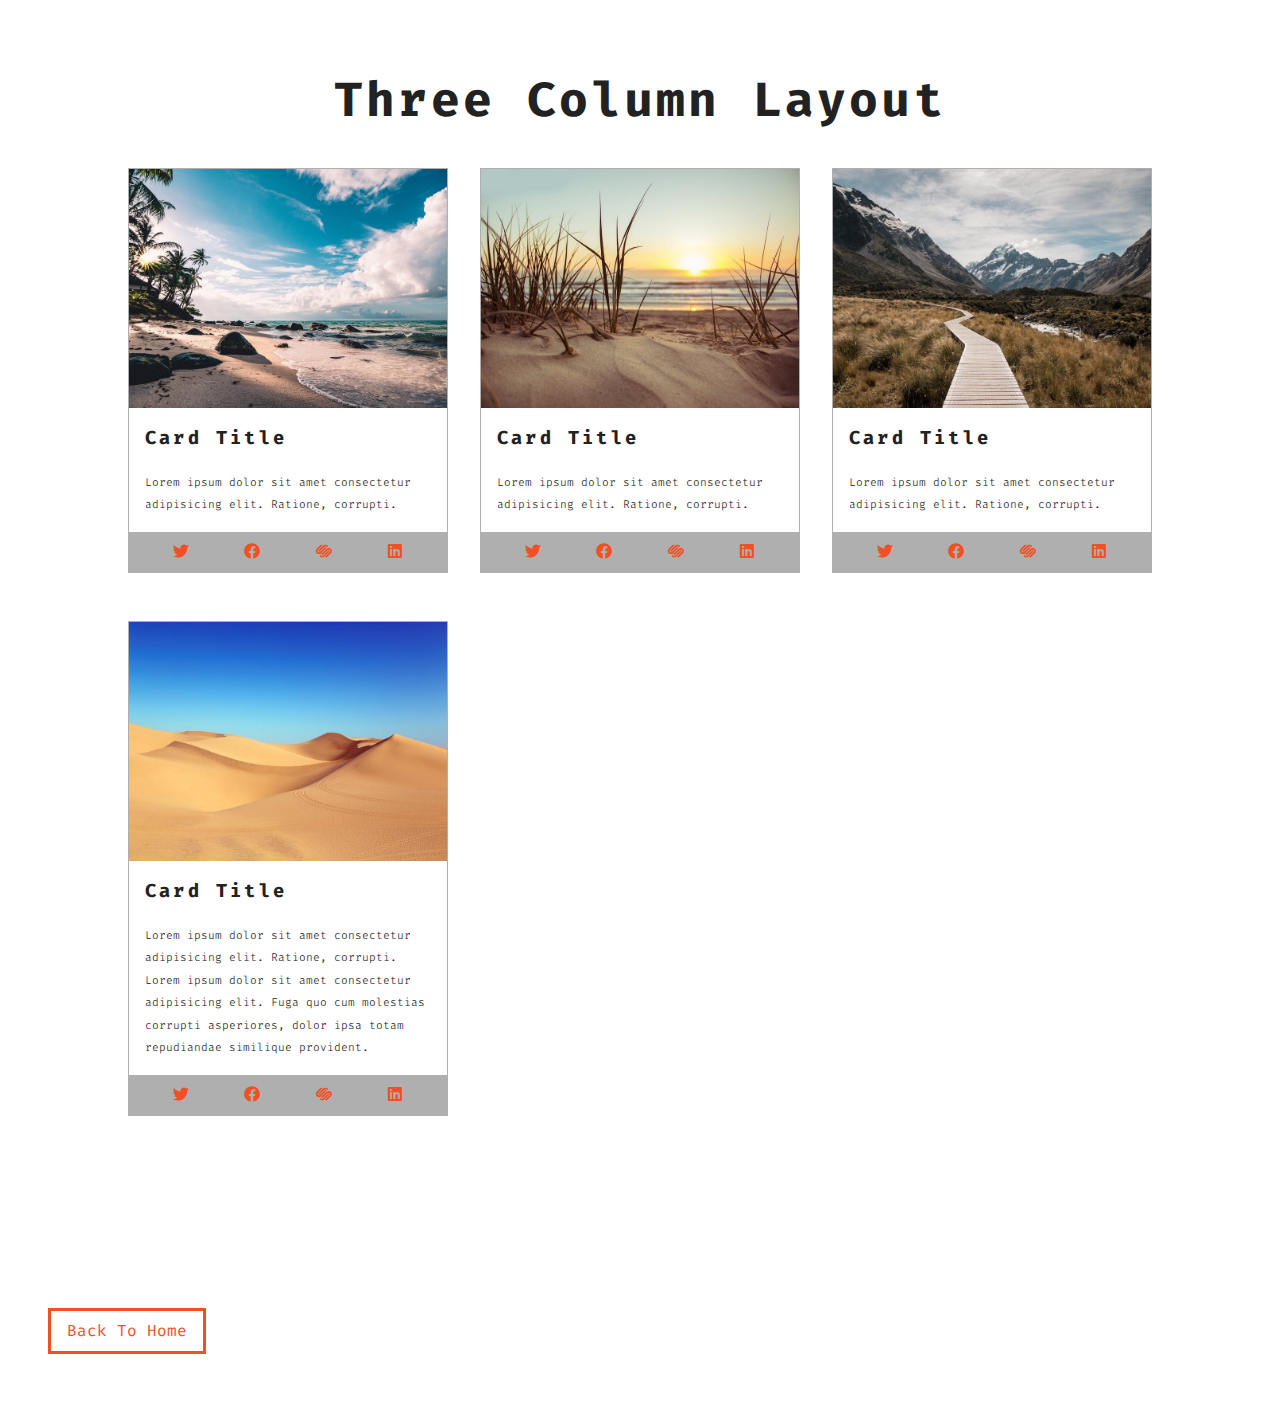
<file: cards.html>
<!DOCTYPE html>
<html lang="en">
  <head>
    <meta charset="UTF-8" />
    <meta name="viewport" content="width=device-width, initial-scale=1.0" />
    <title>Cards Project</title>
    <!-- google fonts -->
    <link rel="preconnect" href="https://fonts.googleapis.com" />
    <link rel="preconnect" href="https://fonts.gstatic.com" crossorigin />
    <link
      href="https://fonts.googleapis.com/css2?family=Fira+Code:wght@300;400&display=swap"
      rel="stylesheet"
    />

    <!-- font awesome -->
    <link rel="stylesheet" href="fontawesome-free-5.9.0-web/css/all.min.css" />
    <!-- style css -->
    <link rel="stylesheet" href="style.css" />
  </head>
  <body>
    <section class="cards">
      <div class="title">
        <h1>three column layout</h1>
      </div>
      <div class="cards-center">
        <!-- single card -->
        <article class="card">
          <img src="images/size-image-1.jpeg" alt="image 1" />
          <!-- card info -->
          <div class="card-info">
            <h3>card title</h3>
            <p>
              Lorem ipsum dolor sit amet consectetur adipisicing elit. Ratione,
              corrupti.
            </p>
          </div>
          <!-- card footer -->
          <div class="card-footer">
            <span><i class="fab fa-twitter"></i></span>
            <span><i class="fab fa-facebook"></i></span>
            <span><i class="fab fa-squarespace"></i></span>
            <span><i class="fab fa-linkedin"></i></span>
          </div>
        </article>
        <!-- end of single card -->
        <!-- single card -->
        <article class="card">
          <img src="images/size-image-2.jpeg" alt="image 1" />
          <!-- card info -->
          <div class="card-info">
            <h3>card title</h3>
            <p>
              Lorem ipsum dolor sit amet consectetur adipisicing elit. Ratione,
              corrupti.
            </p>
          </div>
          <!-- card footer -->
          <div class="card-footer">
            <span><i class="fab fa-twitter"></i></span>
            <span><i class="fab fa-facebook"></i></span>
            <span><i class="fab fa-squarespace"></i></span>
            <span><i class="fab fa-linkedin"></i></span>
          </div>
        </article>
        <!-- end of single card -->
        <!-- single card -->
        <article class="card">
          <img src="images/size-image-3.jpeg" alt="image 1" />
          <!-- card info -->
          <div class="card-info">
            <h3>card title</h3>
            <p>
              Lorem ipsum dolor sit amet consectetur adipisicing elit. Ratione,
              corrupti.
            </p>
          </div>
          <!-- card footer -->
          <div class="card-footer">
            <span><i class="fab fa-twitter"></i></span>
            <span><i class="fab fa-facebook"></i></span>
            <span><i class="fab fa-squarespace"></i></span>
            <span><i class="fab fa-linkedin"></i></span>
          </div>
        </article>
        <!-- end of single card -->
        <!-- single card -->
        <article class="card">
          <img src="images/size-image-4.jpeg" alt="image 1" />
          <!-- card info -->
          <div class="card-info">
            <h3>card title</h3>
            <p>
              Lorem ipsum dolor sit amet consectetur adipisicing elit. Ratione,
              corrupti. Lorem ipsum dolor sit amet consectetur adipisicing elit.
              Fuga quo cum molestias corrupti asperiores, dolor ipsa totam
              repudiandae similique provident.
            </p>
          </div>
          <!-- card footer -->
          <div class="card-footer">
            <span><i class="fab fa-twitter"></i></span>
            <span><i class="fab fa-facebook"></i></span>
            <span><i class="fab fa-squarespace"></i></span>
            <span><i class="fab fa-linkedin"></i></span>
          </div>
        </article>
        <!-- end of single card -->
      </div>
    </section>
    <a href="index.html" class="btn">back to home</a>
  </body>
</html>
</file>
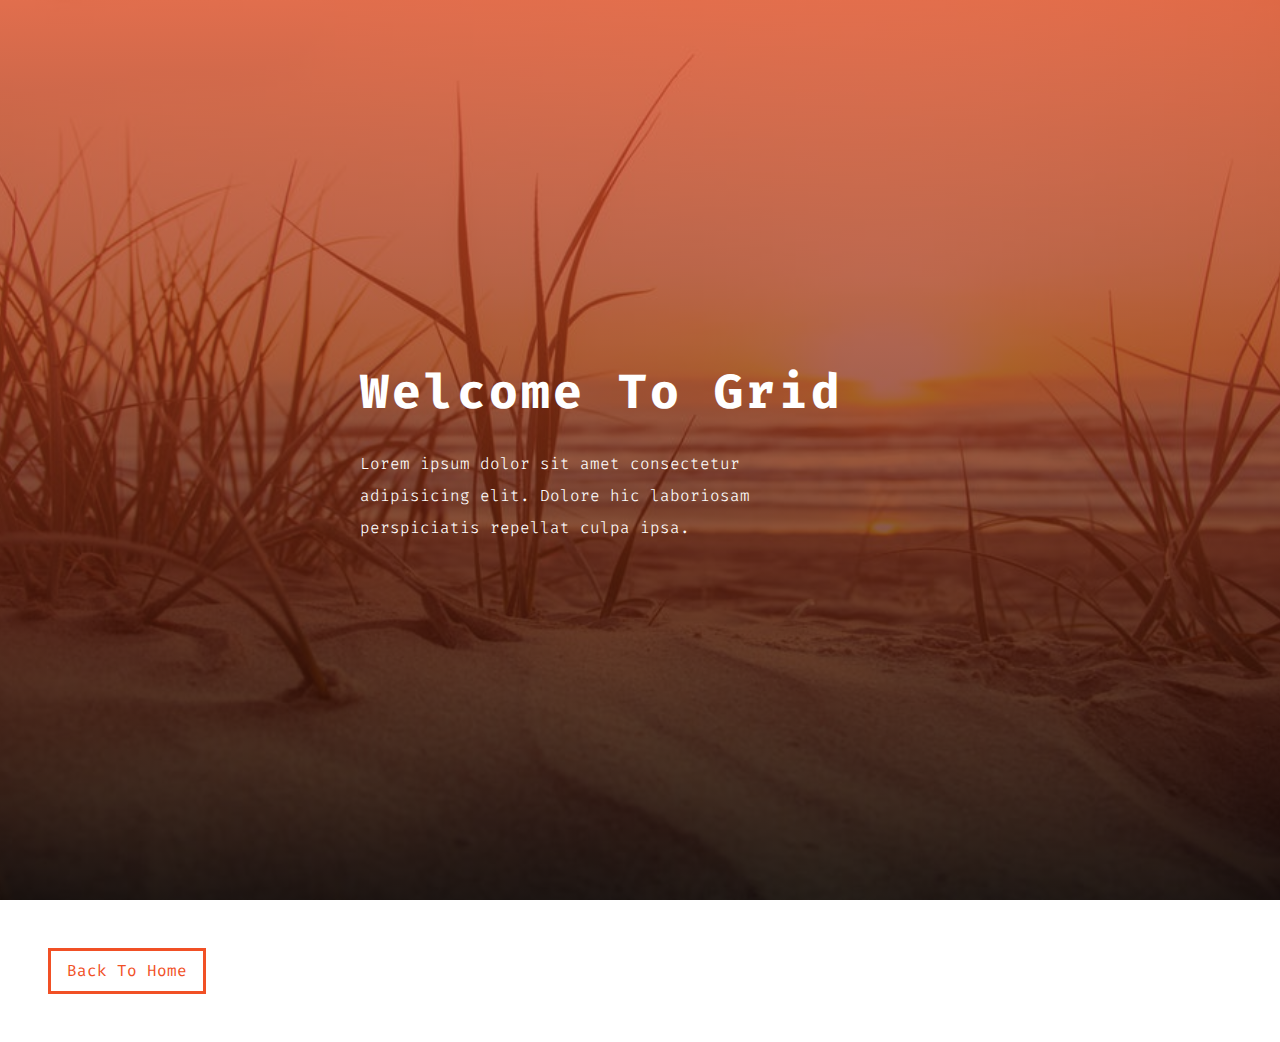
<file: hero.html>
<!DOCTYPE html>
<html lang="en">
  <head>
    <meta charset="UTF-8" />
    <meta name="viewport" content="width=device-width, initial-scale=1.0" />
    <title>Hero Project</title>
    <!-- google fonts -->
    <link rel="preconnect" href="https://fonts.googleapis.com" />
    <link rel="preconnect" href="https://fonts.gstatic.com" crossorigin />
    <link
      href="https://fonts.googleapis.com/css2?family=Fira+Code:wght@300;400&display=swap"
      rel="stylesheet"
    />

    <!-- font awesome -->
    <link rel="stylesheet" href="fontawesome-free-5.9.0-web/css/all.min.css" />
    <!-- style css -->
    <link rel="stylesheet" href="style.css" />
  </head>
  <body>
    <header class="hero-header">
        <div class="hero-banner">
            <h1>welcome to grid</h1>
            <p>Lorem ipsum dolor sit amet consectetur adipisicing elit. Dolore hic laboriosam perspiciatis repellat culpa ipsa.</p>
        </div>
    </header>    
    <a href="index.html" class="btn">back to home</a>
  </body>
</html>
</file>
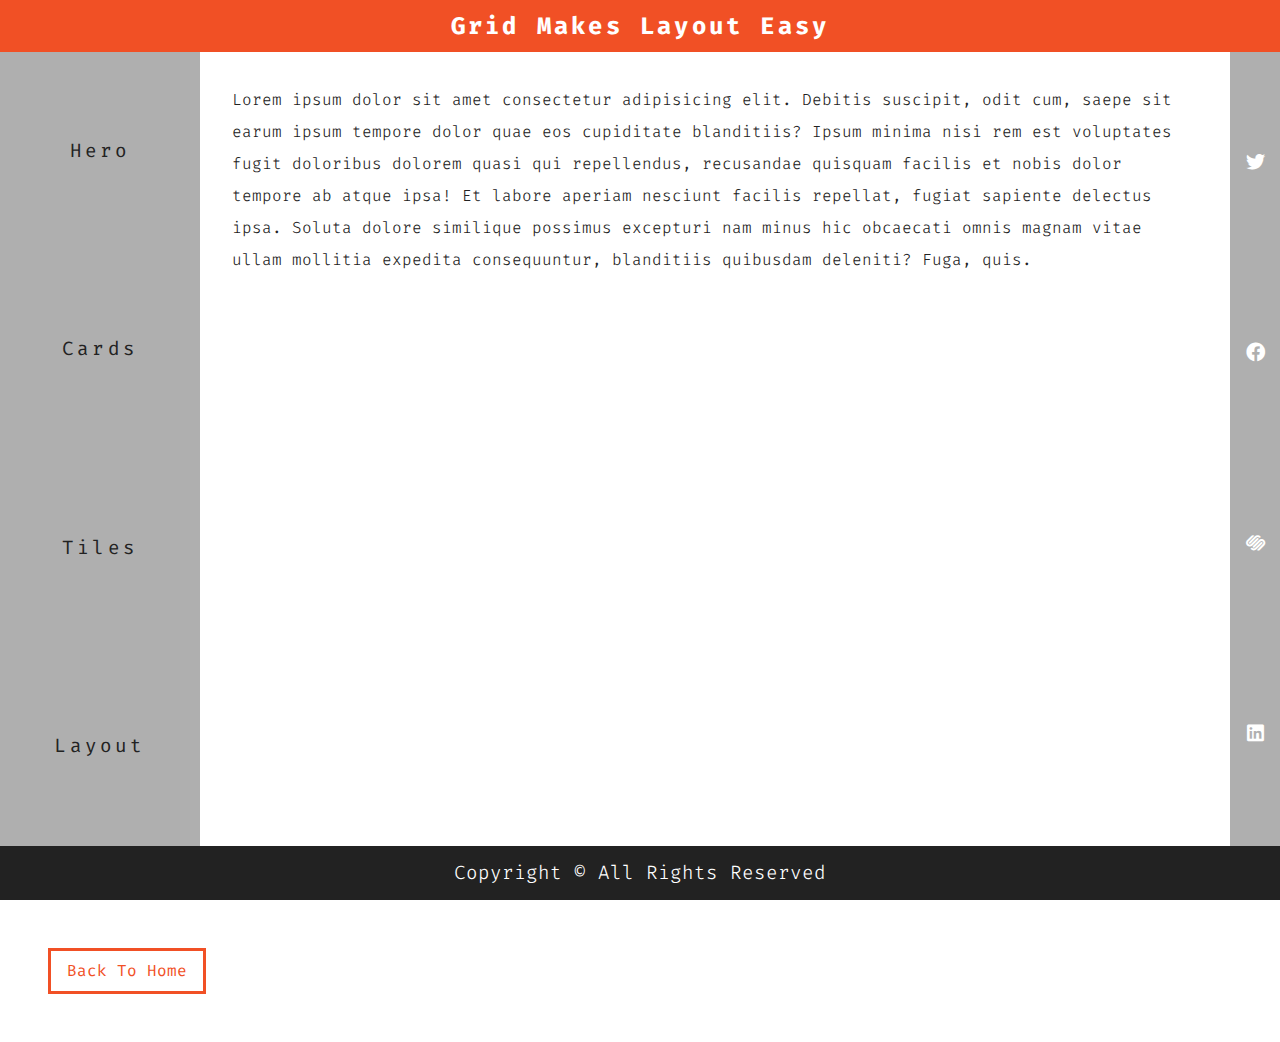
<file: layout.html>
<!DOCTYPE html>
<html lang="en">
  <head>
    <meta charset="UTF-8" />
    <meta name="viewport" content="width=device-width, initial-scale=1.0" />
    <title>Layout Project</title>
    <!-- google fonts -->
    <link rel="preconnect" href="https://fonts.googleapis.com" />
    <link rel="preconnect" href="https://fonts.gstatic.com" crossorigin />
    <link
      href="https://fonts.googleapis.com/css2?family=Fira+Code:wght@300;400&display=swap"
      rel="stylesheet"
    />

    <!-- font awesome -->
    <link rel="stylesheet" href="fontawesome-free-5.9.0-web/css/all.min.css" />
    <!-- style css -->
    <link rel="stylesheet" href="style.css" />
  </head>
  <body>
    <main class="main">
      <!-- header -->
      <header class="header">
        <h2>grid makes layout easy</h2>
      </header>
      <!-- navbar -->
      <nav class="navbar">
        <ul>
          <li>
            <a href="hero.html">hero</a>
          </li>
          <li>
            <a href="cards.html">cards</a>
          </li>
          <li>
            <a href="tiles.html">tiles</a>
          </li>
          <li>
            <a href="layout.html">layout</a>
          </li>
        </ul>
      </nav>
      <!-- content -->
      <section class="content">
        <p>
          Lorem ipsum dolor sit amet consectetur adipisicing elit. Debitis
          suscipit, odit cum, saepe sit earum ipsum tempore dolor quae eos
          cupiditate blanditiis? Ipsum minima nisi rem est voluptates fugit
          doloribus dolorem quasi qui repellendus, recusandae quisquam facilis
          et nobis dolor tempore ab atque ipsa! Et labore aperiam nesciunt
          facilis repellat, fugiat sapiente delectus ipsa. Soluta dolore
          similique possimus excepturi nam minus hic obcaecati omnis magnam
          vitae ullam mollitia expedita consequuntur, blanditiis quibusdam
          deleniti? Fuga, quis.
        </p>
      </section>
      <!-- sidebar -->
      <section class="sidebar">
        <span><i class="fab fa-twitter"></i></span>
        <span><i class="fab fa-facebook"></i></span>
        <span><i class="fab fa-squarespace"></i></span>
        <span><i class="fab fa-linkedin"></i></span>
      </section>
      <!-- footer -->
      <div class="footer">
        <p>copyright &copy; all rights reserved</p>
      </div>
    </main>
    <a href="index.html" class="btn">back to home</a>
  </body>
</html>
</file>
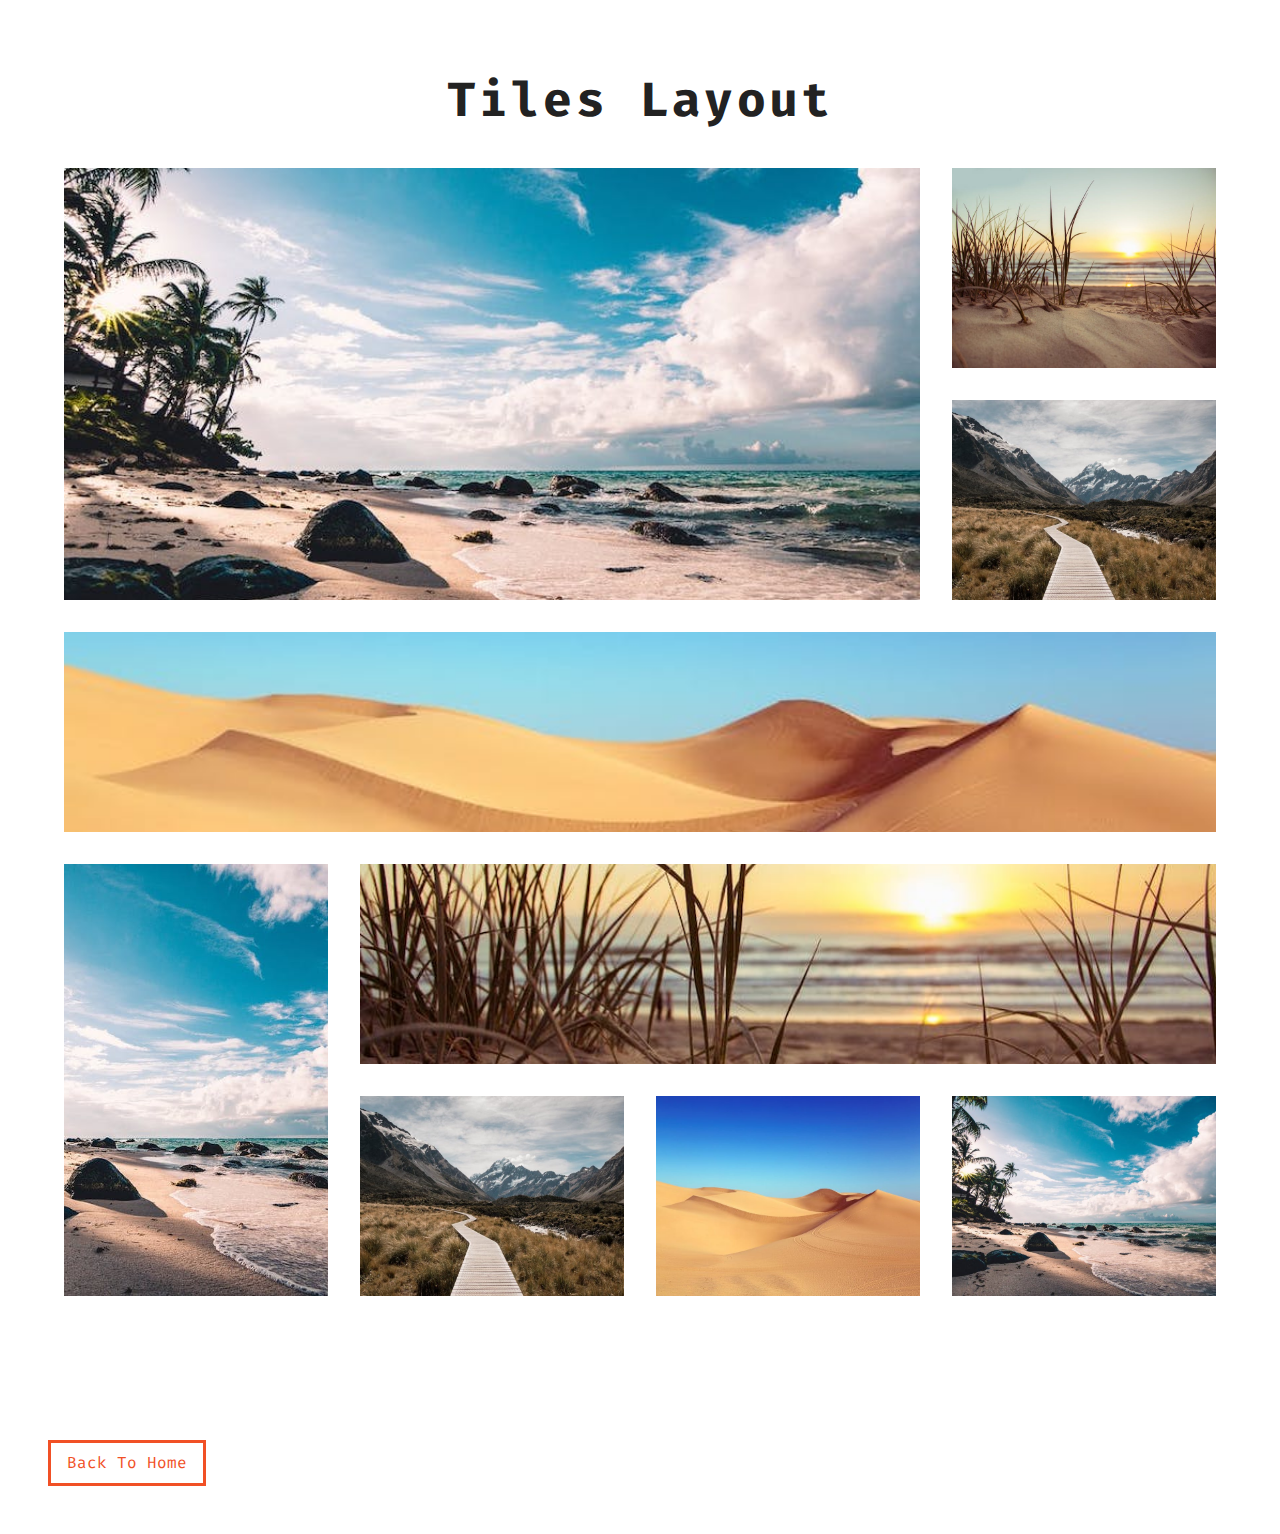
<file: tiles.html>
<!DOCTYPE html>
<html lang="en">
  <head>
    <meta charset="UTF-8" />
    <meta name="viewport" content="width=device-width, initial-scale=1.0" />
    <title>Tiles Project</title>
    <!-- google fonts -->
    <link rel="preconnect" href="https://fonts.googleapis.com" />
    <link rel="preconnect" href="https://fonts.gstatic.com" crossorigin />
    <link
      href="https://fonts.googleapis.com/css2?family=Fira+Code:wght@300;400&display=swap"
      rel="stylesheet"
    />

    <!-- font awesome -->
    <link rel="stylesheet" href="fontawesome-free-5.9.0-web/css/all.min.css" />
    <!-- style css -->
    <link rel="stylesheet" href="style.css" />
  </head>
  <body>
    <section class="tiles">
      <div class="title">
        <h1>tiles layout</h1>
      </div>
      <div class="tiles-center">
        <!-- single tile -->
        <article class="tile-1">
          <img src="images/size-image-1.jpeg" alt="">
        </article>
        <!-- end of single tile -->
        <!-- single tile -->
        <article class="tile-2">
          <img src="images/size-image-2.jpeg" alt="">
        </article>
        <!-- end of single tile -->
        <!-- single tile -->
        <article class="tile-3">
          <img src="images/size-image-3.jpeg" alt="">
        </article>
        <!-- end of single tile -->
        <!-- single tile -->
        <article class="tile-4">
          <img src="images/size-image-4.jpeg" alt="">
        </article>
        <!-- end of single tile -->
        <!-- single tile -->
        <article class="tile-5">
          <img src="images/size-image-1.jpeg" alt="">
        </article>
        <!-- end of single tile -->
        <!-- single tile -->
        <article class="tile-6">
          <img src="images/size-image-2.jpeg" alt="">
        </article>
        <!-- end of single tile -->
        <!-- single tile -->
        <article class="tile-7">
          <img src="images/size-image-3.jpeg" alt="">
        </article>
        <!-- end of single tile -->
        <!-- single tile -->
        <article class="tile-8">
          <img src="images/size-image-4.jpeg" alt="">
        </article>
        <!-- end of single tile -->
        <!-- single tile -->
        <article class="tile-9">
          <img src="images/size-image-1.jpeg" alt="">
        </article>
        <!-- end of single tile -->
      </div>
    </section>    
    <a href="index.html" class="btn">back to home</a>
  </body>
</html>
</file>
<file: style.css>
/* 
==============
Variables
==============
*/
:root {
  --primaryColor: #f15025;
  --mainBlack: #222;
  --mainWhite: #fff;
  --offwhite: #f7f7f7;
  --darkGrey: #afafaf;
  --mainTransition: all 0.3s linear;
  --mainSpacing: 0.2rem;
}
/* 
==============
Global Styles
==============
*/
* {
  margin: 0;
  padding: 0;
  box-sizing: border-box;
}
body {
  font-family: "Fira Code", monospace;
  color: var(--mainBlack);
  background: var(--mainWhite);
  line-height: 1.5;
}
a {
  text-decoration: none;
}
img {
  width: 100%;
  display: block;
}
h1,
h2,
h3 {
  text-transform: capitalize;
  letter-spacing: var(--mainSpacing);
  margin-bottom: 1.25rem;
}
h1 {
  font-size: 3rem;
}
h2 {
  margin-bottom: 0;
}
p {
  font-weight: 300;
  font-size: 0.7rem;
  line-height: 2;
}
/* button */
.btn {
  display: inline-block;
  padding: 0.5rem 1rem;
  text-transform: capitalize;
  border: 3px solid var(--primaryColor);
  color: var(--primaryColor);
  margin: 3rem;
  transition: var(--mainTransition);
}
.btn:hover {
  background: var(--primaryColor);
  color: var(--mainWhite);
}
/* 
==============
Main Navbar
==============
*/
.main-navbar {
  background: var(--darkGrey);
  padding: 0 2rem;
}
.main-navbar li {
  list-style-type: none;
}
.main-navbar a {
  text-transform: capitalize;
  display: block;
  padding: 1rem 0;
  color: var(--primaryColor);
  letter-spacing: var(--mainSpacing);
  transition: var(--mainTransition);
}
.main-navbar a:hover {
  color: var(--mainBlack);
}
@media screen and (min-width: 992px) {
  .main-navbar ul {
    max-width: 1170px;
    margin: 0 auto;
    display: grid;
    grid-template-columns: repeat(4, 1fr);
  }
  .main-navbar a {
    text-align: center;
  }
}
/* 
==============
Hero
==============
*/
.hero-header {
  min-height: 100vh;
  background: var(--primaryColor);
  color: var(--mainWhite);
  display: grid;
  justify-content: center;
  align-items: center;
}

/* .hero-banner {
  background: blue;
  text-align: center;
} */

.hero-banner p {
  width: 80%;
  max-width: 560px;
  font-size: 1rem;
}
@media screen and (max-width: 600px) {
  .hero-banner {
    padding: 0 3rem;
  }
}
@media screen and (min-width: 768px) {
  .hero-header {
    background: linear-gradient(rgba(241, 80, 37, 0.75), rgba(0, 0, 0, 0.75)),
      url(images/image-2.jpeg) center/cover fixed no-repeat;
  }
}
/* 
==============
Cards
==============
*/
.title {
  text-align: center;
}
.cards {
  padding: 4rem 0;
}
.cards-center {
  width: 80vw;
  max-width: 1170px;
  margin: 2rem auto;
}
.card {
  border: 1px solid var(--darkGrey);
  margin-bottom: 3rem;
}
.card-info {
  padding: 1rem;
}
.card-footer {
  background: var(--darkGrey);
  padding: 0.5rem 1rem;
  display: grid;
  grid-template-columns: repeat(4, 1fr);
  justify-items: center;
}
.card-footer span {
  color: var(--primaryColor);
}
/* @media screen and (min-width: 768px) {
  .cards-center {
    display: grid;
    grid-template-columns: 1fr 1fr;
    column-gap: 2rem;
  }
}
@media screen and (min-width: 1170px) {
  .cards-center {    
    grid-template-columns: repeat(3, 1fr);
      }
} */

/* 1 column width = (1170 (max-width) - 64px (total of column gap)) = 1106 / 3 (total of columns) = 368px */
/* 4 columns (1170-96)/4 = 268.5px */

.card {
  display: grid;
  grid-template-columns: 1fr;
  grid-template-rows: auto 1fr auto;
}
.cards-center {
  display: grid;
  column-gap: 2rem;
  /* grid-template-columns: repeat(auto-fit, minmax(368px, 1fr)); */
  /* three column layout */
  /* grid-template-columns: repeat(auto-fill, minmax(368px, 1fr)); */
  /* four column layout */
  grid-template-columns: repeat(auto-fill, minmax(268.5px, 1fr));
}
/* 
==============
tiles
==============
*/
.tiles {
  padding: 4rem 0;
}
.tiles-center {
  width: 90vw;
  max-width: 1170px;
  margin: 2rem auto;
  display: grid;
  row-gap: 2rem;
}
@media screen and (min-width: 768px) {
  .tiles-center {
    grid-template-columns: 1fr 1fr;
    column-gap: 2rem;
  }
}
@media screen and (min-width: 992px) {
  .tiles-center {
    grid-template-columns: repeat(3, 1fr);
  }
}
@media screen and (min-width: 1170px) {
  .tiles-center {
    grid-template-columns: repeat(4, 1fr);
    grid-template-rows: repeat(5, 200px);
    grid-template-areas:
      "a a a b"
      "a a a c"
      "d d d d"
      "e f f f"
      "e g h i";
  }
  .tiles img {
    height: 100%;
    object-fit: cover;
  }
  .tile-1 {
    grid-area: a;
  }
  .tile-2 {
    grid-area: b;
  }
  .tile-3 {
    grid-area: c;
  }
  .tile-4 {
    grid-area: d;
  }
  .tile-5 {
    grid-area: e;
  }
  .tile-6 {
    grid-area: f;
  }
  .tile-7 {
    grid-area: g;
  }
  .tile-8 {
    grid-area: h;
  }
  .tile-9 {
    grid-area: i;
  }
}
/* 
==============
layout
==============
*/
.header {
  background: var(--primaryColor);
  color: var(--mainWhite);
  text-align: center;
  padding: 0.5rem 0;
}
.navbar {
  background: var(--darkGrey);
}
.navbar li {
  list-style-type: none;
}
.navbar a {
  padding: 1rem;
  display: inline-block;
  text-transform: capitalize;
  letter-spacing: var(--mainSpacing);
  font-size: 1.2rem;
  color: var(--mainBlack);
  transition: var(--mainTransition);
}
.navbar a:hover {
  color: var(--mainWhite);
}
.content {
  padding: 2rem;
}
.content p {
  font-size: 1rem;
}
.sidebar {
  background: var(--primaryColor);
  padding: 1rem 0;
  display: grid;
  grid-template-columns: repeat(4, 1fr);
  justify-items: center;
  color: var(--mainWhite);
  font-size: 1.2rem;
}
.footer {
  background: var(--mainBlack);
  color: var(--mainWhite);
  text-align: center;
  text-transform: capitalize;
  padding: 0.5rem 0;
}
.footer p {
  font-size: 1.2rem;
}
.main {
  min-height: 100vh;
  display: grid;
  grid-template-columns: 1fr;
  grid-template-rows: auto auto 1fr auto auto;
}

@media screen and (min-width: 768px) {
  .navbar ul {
    display: grid;
    grid-template-columns: repeat(4, 1fr);
    justify-items: center;
  }
}
@media screen and (min-width: 992px) {
  .main {
    grid-template-columns: [start] 200px [col-1-end] 1fr [col-2-end] 50px [end];
    grid-template-rows: [start] auto [row-1-end] 1fr [row-2-end] auto [end];
  }
  .header {
    grid-column: start/end;
    grid-row: start/row-1-end;
  }
  .navbar {
    grid-column: start/col-1-end;
    grid-row: row-1-end/row-2-end;
  }
  .content {
    grid-column: col-1-end/col-2-end;
    grid-row: row-1-end/row-1-end;
  }
  .sidebar {
    grid-column: col-2-end/end;
    grid-row: row-1-end/row-2-end;
  }
  .footer {
    grid-column: start/end;
    grid-row: row-2-end/end;
  }
  .navbar ul {
    grid-template-columns: 1fr;
    align-items: center;
    min-height: 100%;
  }
  .sidebar {
    grid-template-columns: 1fr;
    align-items: center;
    min-height: 100%;
    background: var(--darkGrey);
  }
}
</file>
